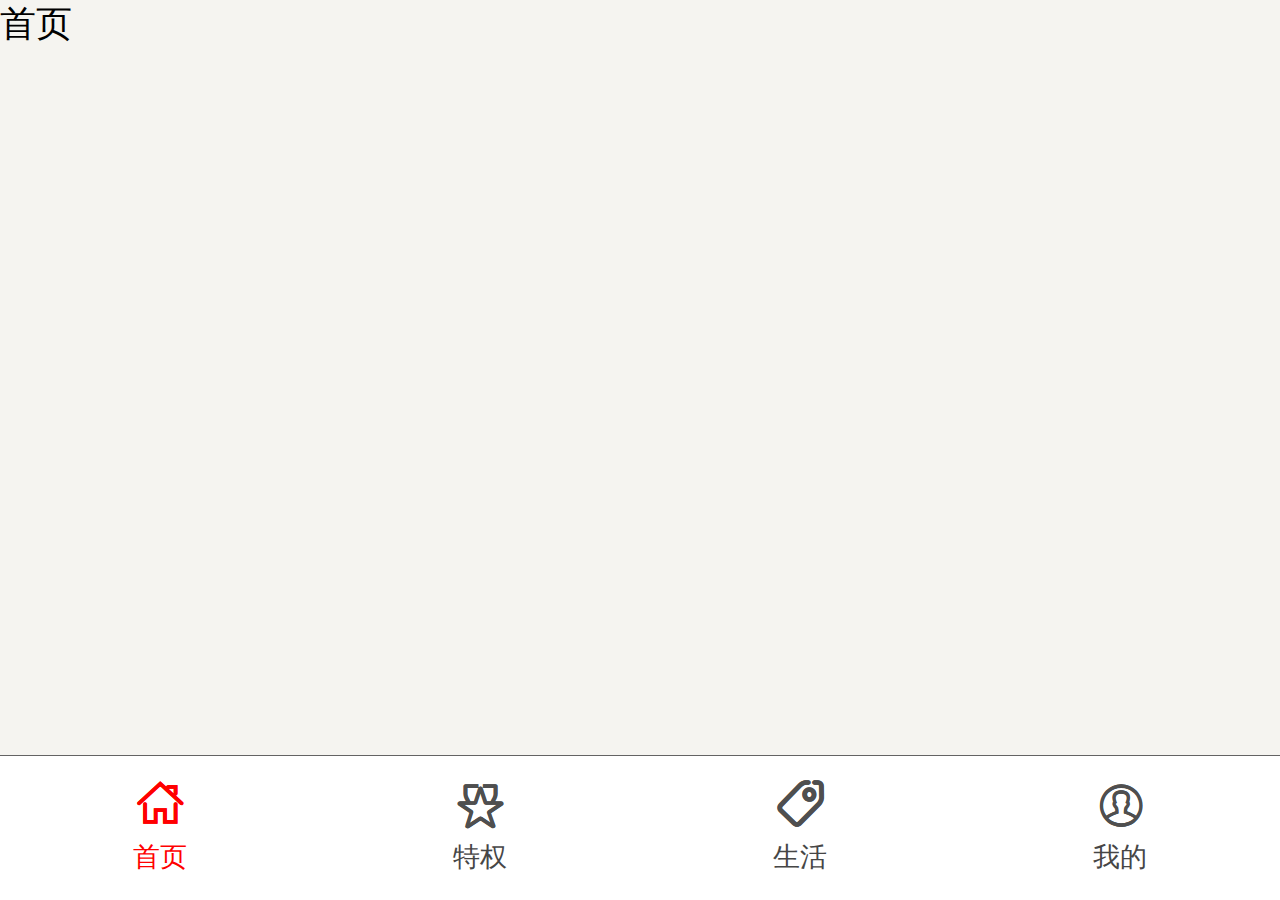
<file: angularTeam/html/main.html>
<!DOCTYPE html>
<html>
	<head>
		<meta charset="UTF-8">
    	<meta name="viewport" content="initial-scale=1.0, maximum-scale=1.0, user-scalable=no" />
		<title></title>
		<link rel="stylesheet" type="text/css" href="../css/main.css"/>		 
	</head>
	<body ng-app="myapp" >
		<ui-view></ui-view>
	</body>
	<script type="text/javascript" src="../js/angular.min.js"></script>
	<script type="text/javascript" src="../js/angular-ui-router.js"></script>
	<script type="text/javascript" src="../js/swiper.min.js"></script>
	<!--控制器-->
	<script type="text/javascript" src="../js/homeCtrl.js"></script>
	<script type="text/javascript" src="../js/privilegeCtrl.js"></script>
	<script type="text/javascript" src="../js/lifeCtrl.js"></script>
	<script type="text/javascript" src="../js/myCtrl.js"></script>
	<!--入口-->
	<script type="text/javascript" src="../js/main.js"></script>
</html>
</file>
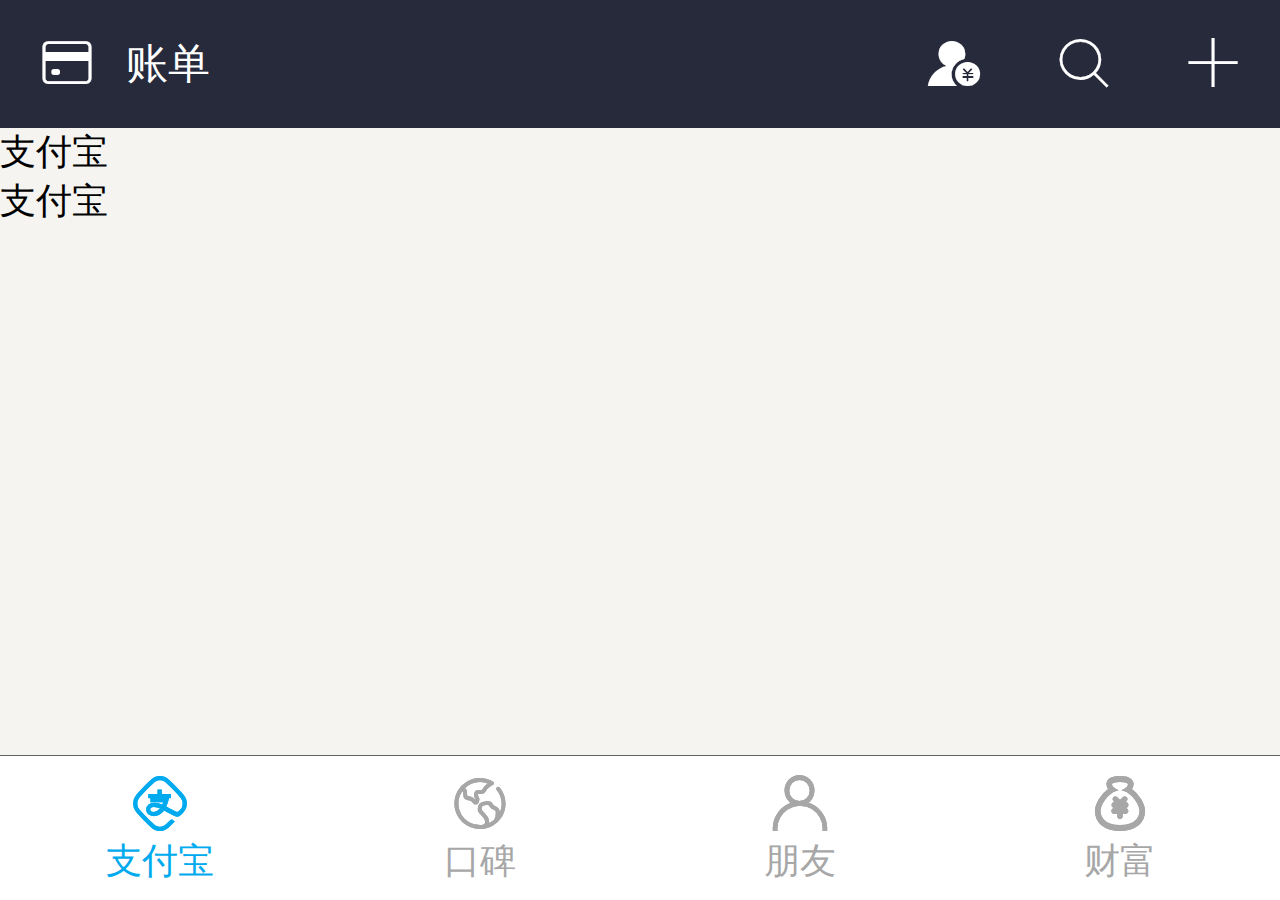
<file: angularzhifubao/html/enter.html>
<!DOCTYPE html>
<html>
	<head>
		<meta charset="UTF-8">
    	<meta name="viewport" content="initial-scale=1.0, maximum-scale=1.0, user-scalable=no" />
		<title></title>
		<link rel="stylesheet" type="text/css" href="../css/enter.css"/>		 
	</head>
	<body ng-app="myapp" >
		<ui-view></ui-view>
	</body>
	<script type="text/javascript" src="../js/angular.min.js"></script>
	<script type="text/javascript" src="../js/angular-ui-router.js"></script>
	<!--插件引入-->
	<script type="text/javascript" src="../js/swiper.min.js"></script>
	<!--控制器-->
	 <script type="text/javascript" src="../js/payCtrl.js"></script>
	 <script type="text/javascript" src="../js/mouthCtrl.js"></script>
	 <script type="text/javascript" src="../js/firend.js"></script>
	 <script type="text/javascript" src="../js/treasure.js"></script>
	<!--入口-->
	<script type="text/javascript" src="../js/enterApp.js"></script>
</html>
</file>
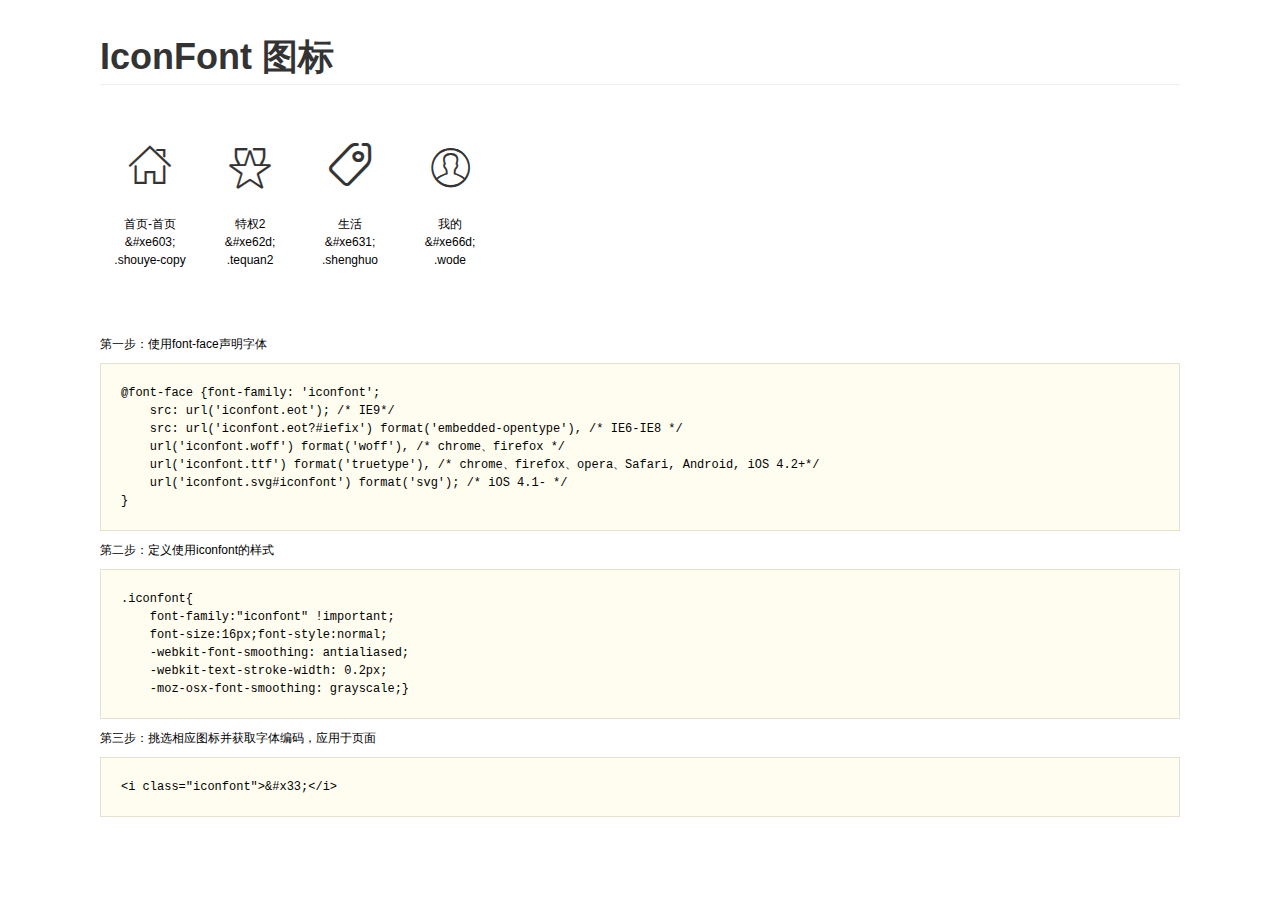
<file: angularTeam/icon/ux/demo.html>
<!DOCTYPE html>
<html>
<head>
    <meta charset="utf-8"/>
    <title>IconFont</title>
    <link rel="stylesheet" href="demo.css">
    <link rel="stylesheet" href="iconfont.css">
</head>
<body>
    <div class="main">
        <h1>IconFont 图标</h1>
        <ul class="icon_lists clear">
            
                <li>
                <i class="icon iconfont">&#xe603;</i>
                    <div class="name">首页-首页</div>
                    <div class="code">&amp;#xe603;</div>
                    <div class="fontclass">.shouye-copy</div>
                </li>
            
                <li>
                <i class="icon iconfont">&#xe62d;</i>
                    <div class="name">特权2</div>
                    <div class="code">&amp;#xe62d;</div>
                    <div class="fontclass">.tequan2</div>
                </li>
            
                <li>
                <i class="icon iconfont">&#xe631;</i>
                    <div class="name">生活</div>
                    <div class="code">&amp;#xe631;</div>
                    <div class="fontclass">.shenghuo</div>
                </li>
            
                <li>
                <i class="icon iconfont">&#xe66d;</i>
                    <div class="name">我的</div>
                    <div class="code">&amp;#xe66d;</div>
                    <div class="fontclass">.wode</div>
                </li>
            
        </ul>


        <div class="helps">
            第一步：使用font-face声明字体
            <pre>
@font-face {font-family: 'iconfont';
    src: url('iconfont.eot'); /* IE9*/
    src: url('iconfont.eot?#iefix') format('embedded-opentype'), /* IE6-IE8 */
    url('iconfont.woff') format('woff'), /* chrome、firefox */
    url('iconfont.ttf') format('truetype'), /* chrome、firefox、opera、Safari, Android, iOS 4.2+*/
    url('iconfont.svg#iconfont') format('svg'); /* iOS 4.1- */
}
</pre>
第二步：定义使用iconfont的样式
            <pre>
.iconfont{
    font-family:"iconfont" !important;
    font-size:16px;font-style:normal;
    -webkit-font-smoothing: antialiased;
    -webkit-text-stroke-width: 0.2px;
    -moz-osx-font-smoothing: grayscale;}
</pre>
第三步：挑选相应图标并获取字体编码，应用于页面
<pre>
&lt;i class="iconfont"&gt;&amp;#x33;&lt;/i&gt;
</pre>
        </div>

    </div>
</body>
</html>
</file>
<file: angularTeam/css/main.css>
@charset "UTF-8";
@import url(../icon/ux/iconfont.css);
html {
  font-size: 62.5%;
  font-family: "Microsoft yahei"; }

body, h1, h2, h3, h4, h5, h6, blockquote, ol, ul, dl, dd, p, textarea, input, select, option, form {
  margin: 0;
  padding: 0; }

body {
  background: #f5f4f0;
  -webkit-tap-highlight-color: transparent; }

ol, ul, textarea, input, option, th, td {
  padding: 0; }

.page {
  min-width: 320px;
  max-width: 750px;
  margin: 0 auto; }

h1, h2, h3, h4, h5, h6 {
  font-weight: normal;
  font-size: 100%; }

article, aside, details, figcaption, figure, footer, header, menu, nav, section {
  display: block; }

table {
  border-collapse: collapse;
  border-spacing: 0; }

ul, ol {
  list-style-type: none; }

.clearfix:after {
  content: '.';
  display: block;
  height: 0;
  clear: both;
  visibility: hidden; }

.clear {
  clear: both;
  height: 0;
  overflow: hidden; }

input[type=text], textarea {
  -webkit-appearance: none; }

input:focus {
  -webkit-user-modify: read-write-plaintext-only; }

fieldset, img {
  border: 0; }

a {
  text-decoration: none; }

a, textarea, input {
  outline: none; }

blockquote, q {
  quotes: none; }

blockquote:before, blockquote:after, q:before, q:after {
  content: '';
  content: none; }

textarea {
  overflow: auto;
  resize: none; }

@media only screen and (min-width: 320px) {
  html {
    font-size: 75% !important;
    /* 12梅16=73.4%,default=16 */ } }
@media only screen and (min-width: 375px) {
  html {
    font-size: 87.89063% !important;
    /* 14.0625梅16=73.2% */ } }
@media only screen and (min-width: 414px) {
  html {
    font-size: 97.03% !important;
    /* 15.525梅16=94% */ } }
@media only screen and (min-width: 480px) {
  html {
    font-size: 112.5% !important;
    /* 18梅16=94% */ } }
@media only screen and (min-width: 560px) {
  html {
    font-size: 131.25% !important;
    /* 21梅16=109% */ } }
@media only screen and (min-width: 640px) {
  html {
    font-size: 150% !important;
    /* 24梅16=125% */ } }
@media only screen and (min-width: 720px) {
  html {
    font-size: 168.75% !important;
    /* 27梅16=146.43% */ } }
@media only screen and (min-width: 750px) {
  html {
    font-size: 175.78125% !important;
    /* 28.125梅16=146.43% */ } }
@media only screen and (min-width: 800px) {
  html {
    font-size: 187.5% !important;
    /* 30梅16=146.43% */ } }
@media only screen and (min-width: 960px) {
  html {
    font-size: 225% !important;
    /* 36梅16=146.43% */ } }
body, html {
  width: 100%;
  height: 100%; }

footer {
  z-index: 5;
  width: 100%;
  height: 4rem;
  position: fixed;
  bottom: 0;
  left: 0; }
  footer #footer {
    z-index: 5;
    width: 100%;
    height: 4rem;
    border-top: 0.04167rem solid #636363;
    background: #ffffff;
    display: flex;
    text-align: center;
    position: absolute;
    bottom: 0;
    left: 0; }
    footer #footer .pagination {
      width: 100%;
      height: 100%;
      display: flex; }
      footer #footer .pagination a {
        display: block;
        width: 25%;
        height: 100%;
        float: left; }
        footer #footer .pagination a .iconfont {
          display: block;
          color: #4f4f4f;
          margin-top: 0.625rem;
          font-size: 1.25rem; }
        footer #footer .pagination a span {
          font-size: 0.75rem;
          color: #464646;
          margin-top: 0.33333rem;
          display: block; }
      footer #footer .pagination .active b {
        color: red !important; }
      footer #footer .pagination .active span {
        color: red !important; }

/*# sourceMappingURL=main.css.map */
</file>
<file: angularzhifubao/css/enter.css>
@charset "UTF-8";
@import url(../icon/ux/iconfont.css);
html {
  font-size: 62.5%;
  font-family: "Microsoft yahei"; }

body, h1, h2, h3, h4, h5, h6, blockquote, ol, ul, dl, dd, p, textarea, input, select, option, form {
  margin: 0;
  padding: 0; }

body {
  background: #f5f4f0;
  -webkit-tap-highlight-color: transparent; }

ol, ul, textarea, input, option, th, td {
  padding: 0; }

.page {
  min-width: 320px;
  max-width: 750px;
  margin: 0 auto; }

h1, h2, h3, h4, h5, h6 {
  font-weight: normal;
  font-size: 100%; }

article, aside, details, figcaption, figure, footer, header, menu, nav, section {
  display: block; }

table {
  border-collapse: collapse;
  border-spacing: 0; }

ul, ol {
  list-style-type: none; }

.clearfix:after {
  content: '.';
  display: block;
  height: 0;
  clear: both;
  visibility: hidden; }

.clear {
  clear: both;
  height: 0;
  overflow: hidden; }

input[type=text], textarea {
  -webkit-appearance: none; }

input:focus {
  -webkit-user-modify: read-write-plaintext-only; }

fieldset, img {
  border: 0; }

a {
  text-decoration: none; }

a, textarea, input {
  outline: none; }

blockquote, q {
  quotes: none; }

blockquote:before, blockquote:after, q:before, q:after {
  content: '';
  content: none; }

textarea {
  overflow: auto;
  resize: none; }

@media only screen and (min-width: 320px) {
  html {
    font-size: 75% !important;
    /* 12梅16=73.4%,default=16 */ } }
@media only screen and (min-width: 375px) {
  html {
    font-size: 87.89063% !important;
    /* 14.0625梅16=73.2% */ } }
@media only screen and (min-width: 414px) {
  html {
    font-size: 97.03% !important;
    /* 15.525梅16=94% */ } }
@media only screen and (min-width: 480px) {
  html {
    font-size: 112.5% !important;
    /* 18梅16=94% */ } }
@media only screen and (min-width: 560px) {
  html {
    font-size: 131.25% !important;
    /* 21梅16=109% */ } }
@media only screen and (min-width: 640px) {
  html {
    font-size: 150% !important;
    /* 24梅16=125% */ } }
@media only screen and (min-width: 720px) {
  html {
    font-size: 168.75% !important;
    /* 27梅16=146.43% */ } }
@media only screen and (min-width: 750px) {
  html {
    font-size: 175.78125% !important;
    /* 28.125梅16=146.43% */ } }
@media only screen and (min-width: 800px) {
  html {
    font-size: 187.5% !important;
    /* 30梅16=146.43% */ } }
@media only screen and (min-width: 960px) {
  html {
    font-size: 225% !important;
    /* 36梅16=146.43% */ } }
body, html {
  width: 100%;
  height: 100%; }

footer {
  z-index: 5;
  width: 100%;
  height: 4rem;
  position: fixed;
  bottom: 0;
  left: 0; }
  footer #footer {
    z-index: 5;
    width: 100%;
    height: 4rem;
    border-top: 0.04167rem solid #636363;
    background: #ffffff;
    display: flex;
    text-align: center;
    position: absolute;
    bottom: 0;
    left: 0; }
    footer #footer .pagination {
      width: 100%;
      height: 100%;
      display: flex; }
      footer #footer .pagination a {
        display: block;
        width: 25%;
        height: 100%;
        float: left; }
        footer #footer .pagination a .iconfont {
          display: block;
          color: #a7a7a7;
          margin-top: 0.41667rem;
          font-size: 1.66667rem; }
        footer #footer .pagination a span {
          font-size: 1rem;
          color: #a7a7a7;
          display: block; }
      footer #footer .pagination .active b {
        color: #00aaee !important; }
      footer #footer .pagination .active span {
        color: #00aaee !important; }

header {
  width: 100%;
  height: 3.54167rem;
  background: #262a3b;
  box-sizing: border-box;
  padding-left: 1.08333rem;
  padding-right: 1.08333rem;
  display: flex; }
  header div {
    width: 50%;
    height: 3.54167rem;
    display: flex; }
  header .left {
    justify-content: flex-start;
    align-items: center; }
    header .left .icon {
      font-size: 1.54167rem;
      color: white;
      padding-right: 0.875rem; }
    header .left span {
      font-size: 1.16667rem;
      color: white; }
  header .right {
    justify-content: flex-end;
    align-items: center; }
    header .right .icon {
      font-size: 1.54167rem;
      color: white;
      padding-left: 2.04167rem; }

/*# sourceMappingURL=enter.css.map */
</file>
<file: angularTeam/icon/ux/iconfont.css>
@font-face {font-family: "iconfont";
  src: url('iconfont.eot?t=1476449858'); /* IE9*/
  src: url('iconfont.eot?t=1476449858#iefix') format('embedded-opentype'), /* IE6-IE8 */
  url('iconfont.woff?t=1476449858') format('woff'), /* chrome, firefox */
  url('iconfont.ttf?t=1476449858') format('truetype'), /* chrome, firefox, opera, Safari, Android, iOS 4.2+*/
  url('iconfont.svg?t=1476449858#iconfont') format('svg'); /* iOS 4.1- */
}

.iconfont {
  font-family:"iconfont" !important;
  font-size:16px;
  font-style:normal;
  -webkit-font-smoothing: antialiased;
  -webkit-text-stroke-width: 0.2px;
  -moz-osx-font-smoothing: grayscale;
}
.icon-shouye-copy:before { content: "\e603"; }
.icon-tequan2:before { content: "\e62d"; }
.icon-shenghuo:before { content: "\e631"; }
.icon-wode:before { content: "\e66d"; }
</file>
<file: angularTeam/icon/ux/demo.css>
*{margin: 0;padding: 0;list-style: none;}
/*
KISSY CSS Reset
理念：1. reset 的目的不是清除浏览器的默认样式，这仅是部分工作。清除和重置是紧密不可分的。
2. reset 的目的不是让默认样式在所有浏览器下一致，而是减少默认样式有可能带来的问题。
3. reset 期望提供一套普适通用的基础样式。但没有银弹，推荐根据具体需求，裁剪和修改后再使用。
特色：1. 适应中文；2. 基于最新主流浏览器。
维护：玉伯<lifesinger@gmail.com>, 正淳<ragecarrier@gmail.com>
 */

/** 清除内外边距 **/
body, h1, h2, h3, h4, h5, h6, hr, p, blockquote, /* structural elements 结构元素 */
dl, dt, dd, ul, ol, li, /* list elements 列表元素 */
pre, /* text formatting elements 文本格式元素 */
form, fieldset, legend, button, input, textarea, /* form elements 表单元素 */
th, td /* table elements 表格元素 */ {
  margin: 0;
  padding: 0;
}

/** 设置默认字体 **/
body,
button, input, select, textarea /* for ie */ {
  font: 12px/1.5 tahoma, arial, \5b8b\4f53, sans-serif;
}
h1, h2, h3, h4, h5, h6 { font-size: 100%; }
address, cite, dfn, em, var { font-style: normal; } /* 将斜体扶正 */
code, kbd, pre, samp { font-family: courier new, courier, monospace; } /* 统一等宽字体 */
small { font-size: 12px; } /* 小于 12px 的中文很难阅读，让 small 正常化 */

/** 重置列表元素 **/
ul, ol { list-style: none; }

/** 重置文本格式元素 **/
a { text-decoration: none; }
a:hover { text-decoration: underline; }


/** 重置表单元素 **/
legend { color: #000; } /* for ie6 */
fieldset, img { border: 0; } /* img 搭车：让链接里的 img 无边框 */
button, input, select, textarea { font-size: 100%; } /* 使得表单元素在 ie 下能继承字体大小 */
/* 注：optgroup 无法扶正 */

/** 重置表格元素 **/
table { border-collapse: collapse; border-spacing: 0; }

/* 清除浮动 */
.ks-clear:after, .clear:after {
  content: '\20';
  display: block;
  height: 0;
  clear: both;
}
.ks-clear, .clear {
  *zoom: 1;
}

.main {padding: 30px 100px;}
.main h1{font-size:36px; color:#333; text-align:left;margin-bottom:30px; border-bottom: 1px solid #eee;}

.helps{margin-top:40px;}
.helps pre{
  padding:20px;
  margin:10px 0;
  border:solid 1px #e7e1cd;
  background-color: #fffdef;
  overflow: auto;
}

.icon_lists li{
  float:left;
  width: 100px;
  height:180px;
  text-align: center;
}
.icon_lists .icon{
  font-size: 42px;
  line-height: 100px;
  margin: 10px 0;
  color:#333;
  -webkit-transition: font-size 0.25s ease-out 0s;
  -moz-transition: font-size 0.25s ease-out 0s;
  transition: font-size 0.25s ease-out 0s;

}
.icon_lists .icon:hover{
  font-size: 100px;
}
</file>
